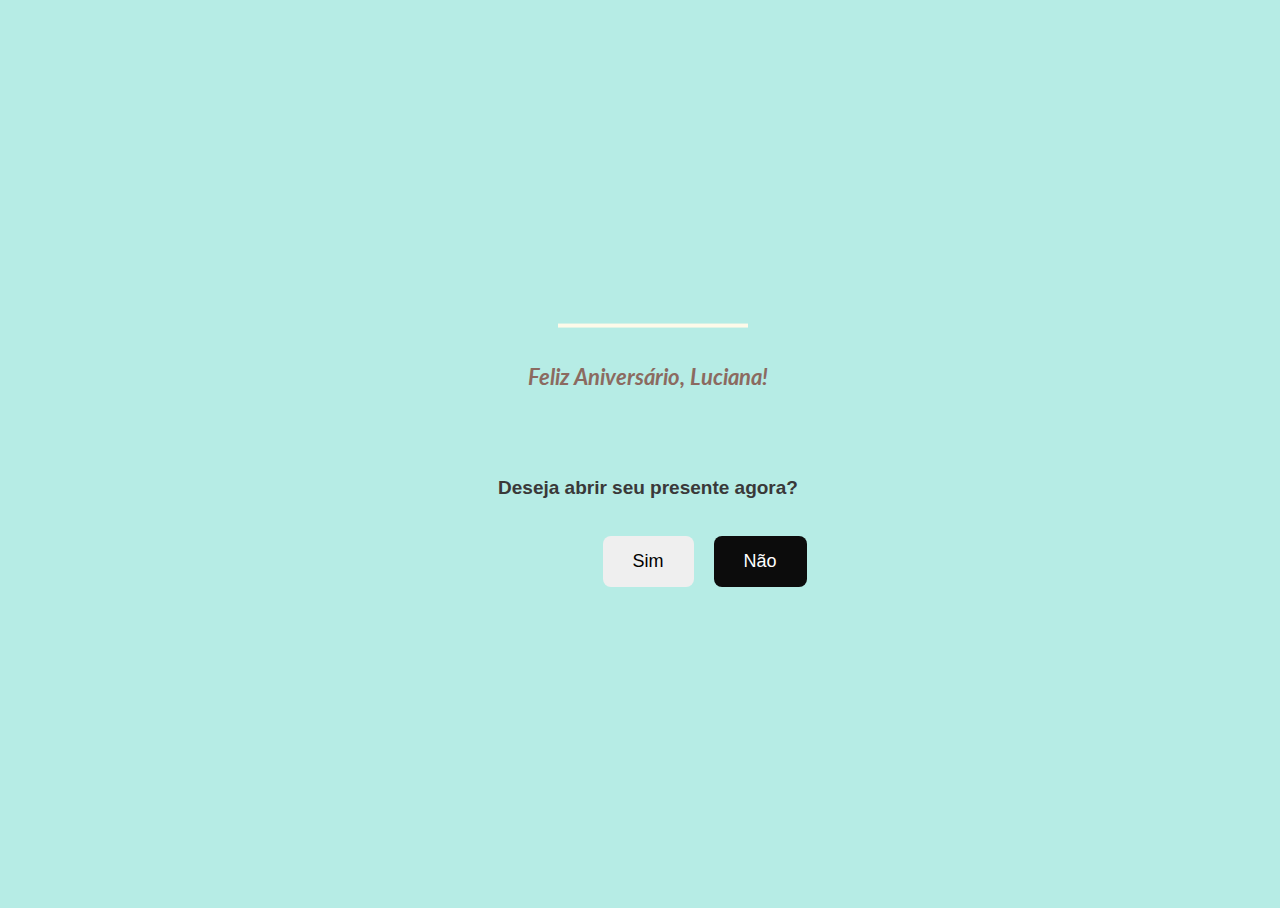
<file: index.html>
<!DOCTYPE html>
<html lang="en">
  <head>
    <meta charset="UTF-8">
    <meta name="viewport" content="width=device-width, initial-scale=1.0">
    <title>Feliz Aniversário!</title>
    <link rel="stylesheet" href="styles.css">
    <style>
      @import url(https://fonts.googleapis.com/css?family=Lato:300italic);

      html,
      body {
        width: 100%;
        height: 100%;
        scrollbar-width: none;
        overflow: hidden;
      }

      body {
        background: #b6ece5;
      }

      .name{
        font-size: 1.1rem;
        font-weight: 600;
      }

      #cake {
        display: block;
        position: relative;
        margin: -10em auto 0 auto;
      }
      
      .cake {
        background: #ffffff;
        border-radius: 10px;
        position: absolute;
        top: 228px;
        left: 50%;
        margin-left: -2.4px;
        margin-top: -8.33333333px;
        width: 5px;
        height: 35px;
        transform: translateY(-300px);
        backface-visibility: hidden;
        animation: in 500ms 6s ease-out forwards;
      }
      .cake:after,
      .cake:before {
        background: rgba(255, 0, 0, 0.4);
        content: "";
        position: absolute;
        width: 100%;
        height: 2.22222222px;
      }
      .cake:after {
        top: 25%;
        left: 0;
      }
      .cake:before {
        top: 45%;
        left: 0;
      }

      .fuego {
        border-radius: 100%;
        position: absolute;
        top: -20px;
        left: 50%;
        margin-left: -2.6px;
        width: 6.66666667px;
        height: 18px;
      }
      .fuego:nth-child(1) {
        animation: fuego 2s 6.5s infinite;
      }
      .fuego:nth-child(2) {
        animation: fuego 1.5s 6.5s infinite;
      }
      .fuego:nth-child(3) {
        animation: fuego 1s 6.5s infinite;
      }
      .fuego:nth-child(4) {
        animation: fuego 0.5s 6.5s infinite;
      }
      .fuego:nth-child(5) {
        animation: fuego 0.2s 6.5s infinite;
      }

      @keyframes fuego {
        0%, 100% {
          background: rgba(254, 248, 97, 0.5);
          box-shadow: 0 0 40px 10px rgba(248, 233, 209, 0.2);
          transform: translateY(0) scale(1);
        }
        50% {
          background: rgba(255, 50, 0, 0.1);
          box-shadow: 0 0 40px 20px rgba(248, 233, 209, 0.2);
          transform: translateY(-20px) scale(0);
        }
      }

      @keyframes in {
        to {
          transform: translateY(0);
        }
      }

      .text {
        color: #8b6a60;
        font-family: 'Lato', sans-serif;
        font-weight: 300;
        font-style:italic;
        text-align: center;
        h1 {
          font-size: 1.4em;
        }
      }
    </style>
  </head>
  <body>
      <div class="cake">
        <div class="fuego"></div>
        <div class="fuego"></div>
        <div class="fuego"></div>
        <div class="fuego"></div>
        <div class="fuego"></div>
      </div>
      <svg id="cake" version="1.1" x="0px" y="0px" width="200px" height="500px" viewBox="0 0 200 500" enable-background="new 0 0 200 500" xml:space="preserve">
        <path fill="#a88679" d="M173.667-13.94c-49.298,0-102.782,0-147.334,0c-3.999,0-4-16.002,0-16.002
        c44.697,0,96.586,0,147.334,0C177.667-29.942,177.668-13.94,173.667-13.94z">
            <animate id="bizcocho_3" attributeName="d" calcMode="spline" keySplines="0 0 1 1; 0 0 1 1" begin="relleno_2.end" dur="0.3s" fill="freeze" values="
                              M173.667-13.94c-49.298,0-102.782,0-147.334,0c-3.999,0-4-16.002,0-16.002
        c44.697,0,96.586,0,147.334,0C177.667-29.942,177.668-13.94,173.667-13.94z
                              ;
                              M173.667,411.567c-47.995,12.408-102.955,12.561-147.334,0
        c-3.848-1.089-0.189-16.089,3.661-15.002c44.836,12.66,90.519,12.753,139.427,0.07
        C173.293,395.631,177.541,410.566,173.667,411.567z
                              ;
                              M173.667,427.569c-49.795,0-101.101,0-147.334,0c-3.999,0-4-16.002,0-16.002
        c46.385,0,97.539,0,147.334,0C177.668,411.567,177.667,427.569,173.667,427.569z
                              " />
        </path>
        <path fill="#8b6a60" d="M100-178.521c1.858,0,3.364,1.506,3.364,3.363c0,0,0,33.17,0,44.227
        c0,19.144,0,57.431,0,76.574c0,10.152,0,40.607,0,40.607c0,1.858-1.506,3.364-3.364,3.364l0,0c-1.858,0-3.364-1.506-3.364-3.364c0,0,0-30.455,0-40.607c0-19.144,0-57.432,0-76.575c0-11.057,0-44.226,0-44.226C96.636-177.015,98.142-178.521,100-178.521
        L100-178.521z">
            <animate id="relleno_2" attributeName="d" calcMode="spline" keySplines="0 0 1 1; 0 0 1 1; 0 0 0.58 1" begin="bizcocho_2.end" dur="0.5s" fill="freeze" values="
                              M100-178.521c1.858,0,3.364,1.506,3.364,3.363c0,0,0,33.17,0,44.227
        c0,19.144,0,57.431,0,76.574c0,10.152,0,40.607,0,40.607c0,1.858-1.506,3.364-3.364,3.364l0,0c-1.858,0-3.364-1.506-3.364-3.364c0,0,0-30.455,0-40.607c0-19.144,0-57.432,0-76.575c0-11.057,0-44.226,0-44.226C96.636-177.015,98.142-178.521,100-178.521
        L100-178.521z
                              ;
                              M100,267.257c1.858,0,3.364,1.506,3.364,3.363c0,0,0,33.17,0,44.227
        c0,19.143,0,57.43,0,76.574c0,10.151,0,40.606,0,40.606c0,1.858-1.506,3.364-3.364,3.364l0,0c-1.858,0-3.364-1.506-3.364-3.364
        c0,0,0-30.455,0-40.606c0-19.145,0-57.432,0-76.576c0-11.057,0-44.225,0-44.225C96.636,268.763,98.142,267.257,100,267.257
        L100,267.257z
                              ;
                              M93.928,405.433c-0.655,6.444-0.102,9.067,2.957,11.798c0,0,8.083,5.571,16.828,3.503
        c18.629-4.406,43.813,6.194,50.792,7.791c14.75,3.375,9.162,6.867,9.162,6.867c-2.412,2.258-58.328,0-73.667,0l0,0
        c-1.858,0-69.995,2.133-73.667,0c0,0-3.337-2.439,6.172-5.992c11.375-4.25,52.875,8.822,47.139-9.442
        c-6.333-20.167,5.226-21.514,5.226-21.514c3.435-0.915,12.78-6.663,10.923-0.546L93.928,405.433z
                              ;
                              M102.242,427.569c5.348,0,14.079,0,17.462,0c0,0,17.026,0,27.504,0
        c19.143,0,20.39-3.797,26.459,0c3,1.877,0,7.823,0,7.823c-2.412,2.258-58.328,0-73.667,0l0,0c-1.858,0-67.187,0-73.667,0
        c0,0-4.125-4.983,0-7.823c5.201-3.58,16.085,0,23.725,0c8.841,0,20.762,0,20.762,0c3.686,0,8.597,0,19.511,0H102.242z
                              " />
        </path>
        <path fill="#a88679" d="M173.667-15.929c-46.512,0-105.486,0-147.334,0c-3.999,0-4-16.002,0-16.002
        c43.566,0,97.96,0,147.334,0C177.667-31.931,177.666-15.929,173.667-15.929z">
            <animate id="bizcocho_2" attributeName="d" calcMode="spline" keySplines="0 0 1 1; 0 0 1 1; 0.25 0 0.58 1" begin="relleno_1.end" dur="0.5s" fill="freeze" values="
                              M173.667-15.929c-46.512,0-105.486,0-147.334,0c-3.999,0-4-16.002,0-16.002
        c43.566,0,97.96,0,147.334,0C177.667-31.931,177.666-15.929,173.667-15.929z
                              ;
                              M173.434,445.393c-47.269,8.001-105.245,8.001-147.334,0c-3.929-0.747-0.692-16.543,3.243-15.824
        c43.828,8.001,92.165,8.001,140.739,0C174.029,428.918,177.377,444.726,173.434,445.393z
                              ;
                              M173.667,449.514c-47.576-5.454-102.799-5.744-147.333,0c-3.966,0.512-3.938-15.297,0-16.002
        c43.683-7.823,97.646-8.026,147.333,0C177.616,434.15,177.642,449.969,173.667,449.514z
                              ;
                              M173.667,451.394c-49.298,0-102.782,0-147.334,0c-3.999,0-4-16.002,0-16.002
        c44.697,0,96.586,0,147.334,0C177.667,435.392,177.668,451.394,173.667,451.394z
                              " />
        </path>
        <path fill="#8b6a60" d="M101.368-73.685c0,12.164,0,15.18,0,28.519c0,22.702,0-13.661,0,8.304c0,14.48,0,18.233,0,30.512
        c0,1.753-2.958,1.847-2.958,0c0-12.68,0-16.277,0-30.401c0-21.983,0,11.66,0-8.305c0-13.027,0-15.992,0-28.628
        C98.411-75.883,101.368-75.592,101.368-73.685z">
            <animate id="relleno_1" attributeName="d" calcMode="spline" keySplines="0 0 1 1; 0 0 1 1; 0 0 0.6 1" begin="bizcocho_1.end" dur="0.5s" fill="freeze" values="
                              M101.368-73.685c0,12.164,0,15.18,0,28.519c0,22.702,0-13.661,0,8.304c0,14.48,0,18.233,0,30.512
        c0,1.753-2.958,1.847-2.958,0c0-12.68,0-16.277,0-30.401c0-21.983,0,11.66,0-8.305c0-13.027,0-15.992,0-28.628
        C98.411-75.883,101.368-75.592,101.368-73.685z
                              ;
                              M101.368,350.885c0,12.164,0,65.18,0,78.518c0,22.703,0-33.66,0-11.695c0,14.48,0,28.232,0,40.512
        c0,1.753-2.958,1.847-2.958,0c0-12.68,0-26.277,0-40.402c0-21.982,0,31.66,0,11.695c0-13.027,0-65.992,0-78.627
        C98.411,348.686,101.368,348.977,101.368,350.885z
                              ;
                              M128.38,447.567c37.626,6.312,39.303,13.658,26.833,12.833c-22.653-1.499-13.636-0.831-23.302-0.831
        c-14.48,0-17.884,0-30.163,0c-2.087,0-2.068,0-3.915,0c-13.333,0-8.963,0-23.088,0c-11.668,0-14.062,5.995-27.532,1.164
        c-12.629-4.529,38.667-3.167,46.833-17.333C100.077,432.94,105.546,443.736,128.38,447.567z
                              ;
                              M173.667,451.394c2.875,0,2.997,9.257,0,9.131c-22.662-0.956-32.09-0.956-41.756-0.956
        c-14.48,0-17.884,0-30.163,0c-2.087,0-2.068,0-3.915,0c-13.333,0-8.963,0-23.088,0c-11.668,0-34.99-0.294-48.412,1.831
        c-4.109,0.65-3.01-10.006,0-10.006C37.129,451.394,149.379,451.394,173.667,451.394z
                              " />
        </path>
        <path fill="#a88679" d="M173.667,21.571c-33.174,0-111.467,0-147.334,0c-4,0-4-16.002,0-16.002c39.836,0,105.982,0,147.334,0
        C177.668,5.569,177.667,21.571,173.667,21.571z">
            <animate id="bizcocho_1" attributeName="d" calcMode="spline" keySplines="0 0 1 1; 0 0 1 1; 0 0 1 1; 0.25 0 1 1; 0 0 1 1; 0.25 0 0.6 1" begin="2s" dur="0.8s" fill="freeze" values="
                              M173.667,21.571c-33.174,0-111.467,0-147.334,0c-4,0-4-16.002,0-16.002c39.836,0,105.982,0,147.334,0
        C177.668,5.569,177.667,21.571,173.667,21.571z
                              ;
                              M173.667,459.569c-33.197,16.002-110.782,16.002-147.334,0c-3.664-1.604,1.614-15.617,5.337-14.153
        c40.702,16.002,94.289,16.104,136.505,0.103C171.917,444.1,177.271,457.832,173.667,459.569z
                              ;
                              M171.817,475.571c-39.361-3.001-105.438-2.571-143.556,0c-3.991,0.27-7.377-14.736-3.387-15.014
        c41.553-2.888,104.421-3.121,150.51-0.233C179.378,460.574,175.806,475.875,171.817,475.571z
                              ;
                              M171.817,459.564c-38.8-12.188-104.504-13.762-143.556,0c-3.772,1.329-7.961-12.604-4.178-13.905
        c40.864-14.064,105.114-15.52,151.918-0.973C179.822,445.874,175.634,460.762,171.817,459.564z
                              ;
                              M173.667,475.571c-46.376-5.005-105.924-4.003-147.334,0c-3.981,0.385-3.479-15.421,0.479-16.002
        c43.087-6.327,97.705-7.083,146.855,0.438C177.621,460.613,177.644,476,173.667,475.571z
                              ;
                              M173.667,474.117c-46.376,1.866-105.638,2.01-147.334,0c-3.995-0.192-3.52-16.144,0.479-16.002
        c43.794,1.55,96.341,1.541,145.723,0C176.532,457.99,177.663,473.956,173.667,474.117z
                              ;
                              M173.667,475.571c-46.512,0-105.486,0-147.334,0c-3.999,0-4-16.002,0-16.002c43.566,0,97.96,0,147.334,0
        C177.667,459.569,177.666,475.571,173.667,475.571z
                              " />
        </path>
        <path fill="#fefae9" d="M104.812,113.216c0,3.119-2.164,5.67-4.812,5.67c-2.646,0-4.812-2.551-4.812-5.67c0-5.594,0-16.782,0-22.375
      c0-5.143,0-15.427,0-20.568c0-7.333,0-21.998,0-29.33c0-5.523,0-16.569,0-22.092c0-3.295,0-9.885,0-13.181
      C95.188,2.551,97.353,0,100,0c2.648,0,4.812,2.551,4.812,5.669c0,3.248,0,9.743,0,12.991c0,5.428,0,16.284,0,21.711
      c0,7.618,0,22.854,0,30.472c0,4.952,0,14.854,0,19.807C104.812,96.292,104.812,107.576,104.812,113.216z">
            <animate id="crema" attributeName="d" calcMode="spline" keySplines="0 0 1 1; 0 0 1 1; 0 0 1 1; 0.25 0 1 1; 0 0 1 1; 0 0 0.58 1" begin="bizcocho_3.end" dur="2s" fill="freeze" values="
                              M104.812,113.216c0,3.119-2.164,5.67-4.812,5.67c-2.646,0-4.812-2.551-4.812-5.67c0-5.594,0-16.782,0-22.375
      c0-5.143,0-15.427,0-20.568c0-7.333,0-21.998,0-29.33c0-5.523,0-16.569,0-22.092c0-3.295,0-9.885,0-13.181
      C95.188,2.551,97.353,0,100,0c2.648,0,4.812,2.551,4.812,5.669c0,3.248,0,9.743,0,12.991c0,5.428,0,16.284,0,21.711
      c0,7.618,0,22.854,0,30.472c0,4.952,0,14.854,0,19.807C104.812,96.292,104.812,107.576,104.812,113.216z
                              ;
                              M104.812,405.897c0,3.119-2.164,5.67-4.812,5.67c-2.646,0-4.812-2.551-4.812-5.67c0-5.594,0-16.782,0-22.376
      c0-5.143,0-15.426,0-20.568c0-7.332,0-21.997,0-29.33c0-5.522,0-16.568,0-22.092c0-3.295,0-9.885,0-13.181
      c0-3.118,2.165-5.669,4.812-5.669c2.648,0,4.812,2.551,4.812,5.669c0,3.247,0,9.743,0,12.991c0,5.428,0,16.283,0,21.711
      c0,7.618,0,22.854,0,30.473c0,4.951,0,14.854,0,19.807C104.812,388.972,104.812,400.256,104.812,405.897z
                              ;
                              M111.873,411.567c-3.119,0-9.226,0-11.874,0c-2.646,0-7.748,0-10.867,0c-7.086,0-12.698,0-18.292,0
      c-6.592,0-12.871,7.371-19.166,3.008c-10.043-6.961-7.776-10.169,2.991-17.745c12.61-8.873,27.713,1.994,25.919-7.531
      c-2.589-13.742,11.008-14.513,11.365-17.789c0.441-4.051,4.235-11.107,8.051-8.175c3.113,2.393,1.007,8.008,0,13.159
      c-1.871,9.569,8.058,2.113,9.494,14.155c2.592,21.732,21.184-0.675,29.309,7.976c5.216,5.553,18.413,5.552,15.426,12.942
      c-3.131,7.745-15.825-4.369-23.8,2.903C126.261,418.271,118.301,411.567,111.873,411.567z
                              ;
                              M111.873,411.567c-3.119,0-9.226,0-11.874,0c-2.646,0-9.734,4.069-12.853,4.069
      c-7.086,0-10.712-4.069-16.306-4.069c-6.592,0-12.12,6.013-19.166,3.008c-7.053-3.008-7.458,2.026-18.659,1.165
      c-6.832-0.525-7.522-3.034-7.533-6.265c-0.037-10.336,22.073-2.452,36.613-2.628c10.234-0.124,19.856-1.439,37.905-2.102
      c16.642-0.61,32.699,1.552,46.009,1.927c12.438,0.351,29.663-8.99,31.532,3.315c0.773,5.093-5.605,3.342-11.211,9.579
      c-5.093,5.667-7.59-4.605-12.965-3.832c-8.269,1.189-14.962-8.537-22.937-1.265C126.261,418.271,118.301,411.567,111.873,411.567z
                              ;
                              M110.946,413.652c-2.904-1.137-8.405-2.748-12.446-0.97c-6.099,2.685-7.273,10.358-13.253,8.242
      c-7.843-2.775-8.953-5.008-14.546-5.01c-24.653-0.011-4.849,26.507-18.264,26.507c-12.377,0,5.791-33.537-19.422-26.682
      c-7.703,2.095-9.806-0.942-9.817-4.173c-0.037-10.336,24.357-4.544,38.897-4.72c10.234-0.124,19.856-1.439,37.905-2.102
      c16.642-0.61,32.699,1.552,46.009,1.927c12.438,0.351,28.973-8.865,31.532,3.315c1.449,6.896,0.318,15.624-3.874,15.624
      c-7.619,0-1.788-15.192-19.243-7.111c-7.581,3.51-15.963-9.738-26.669,1.066C120.644,426.744,118.381,416.561,110.946,413.652z
                              ;
                              M111.547,413.9c-2.969-0.956-8.775-0.949-13.167-0.5c-14.667,1.5-8.325,16.508-14.667,16.666
      c-6.667,0.166-0.167-13.5-13.013-14.151c-30.471-1.545-5.572,46.651-18.987,46.651c-12.377,0,10.333-50.166-18.667-44.5
      c-7.835,1.531-9.537-1.417-9.548-4.647c-0.037-10.336,23.675-5.177,38.215-5.353c10.234-0.124,20.618-1.671,38.667-2.333
      c16.642-0.61,32.023,1.458,45.333,1.833c12.438,0.351,33.819-8.431,33.199,4.001c-0.532,10.666,0.414,26.166-5.245,25.833
      c-7.606-0.447-2.954-31.5-19.243-18.899c-7.985,6.177-17.658-5.969-27.377,5.732C118.88,434.066,121.38,417.067,111.547,413.9z
                              ;
                              M111.547,415.233c-6.667-0.834-9.667,4.667-13.833,3.333c-19.649-6.291-8.158,22.176-14.5,22.334
      c-6.667,0.166,2.833-18-13.333-22.167c-29.544-7.615-9.667,43.833-20.167,43.833c-10.333,0,8.004-55.006-16.833-39
      c-7.5,4.833-9.508-3.78-9.299-7.004c0.799-12.329,23.592-7.153,38.132-7.329c10.234-0.124,20.238-1.505,38.287-2.167
      c16.642-0.61,32.903,1.125,46.213,1.5c12.438,0.351,35.058-5.579,31.863,6.451c-5.532,20.833,1.25,28.216-4.409,27.883
      c-7.606-0.447-6.058-37.895-20.62-23.333c-10.167,10.166-15.972-0.747-25,12C119.547,443.568,121.798,416.515,111.547,415.233z
                              " />
        </path>
        <rect x="10" y="475.571" fill="#fefae9" width="190" height="4" />
      </svg>
      <div class="text">
      <h1>Feliz Aniversário, Luciana!</h1>
      <p class="name"></p>
      </div>

      <div id="pergunta">Deseja abrir seu presente agora?</div>
    
      <div class="botoes">
        <button id="simButton">Sim</button>
        <button id="nao">Não</button>
      </div>
      <!DOCTYPE html>
      <html lang="pt-br">
      <head>
          <meta charset="UTF-8">
          <meta name="viewport" content="width=device-width, initial-scale=1.0">
          <title>Redirecionamento</title>
      </head>
      <body></body>
      
          <script>
              document.addEventListener('DOMContentLoaded', function() {
                  var simButton = document.getElementById("simButton");
                  if (simButton) {
                      simButton.addEventListener("click", function() {
                          window.location.href = "flores.html";
                      });
                  }
              });
          </script>
      </body>
      </html>
      
      <script src="script.js"></script>
      
  </body>
</html>
</file>
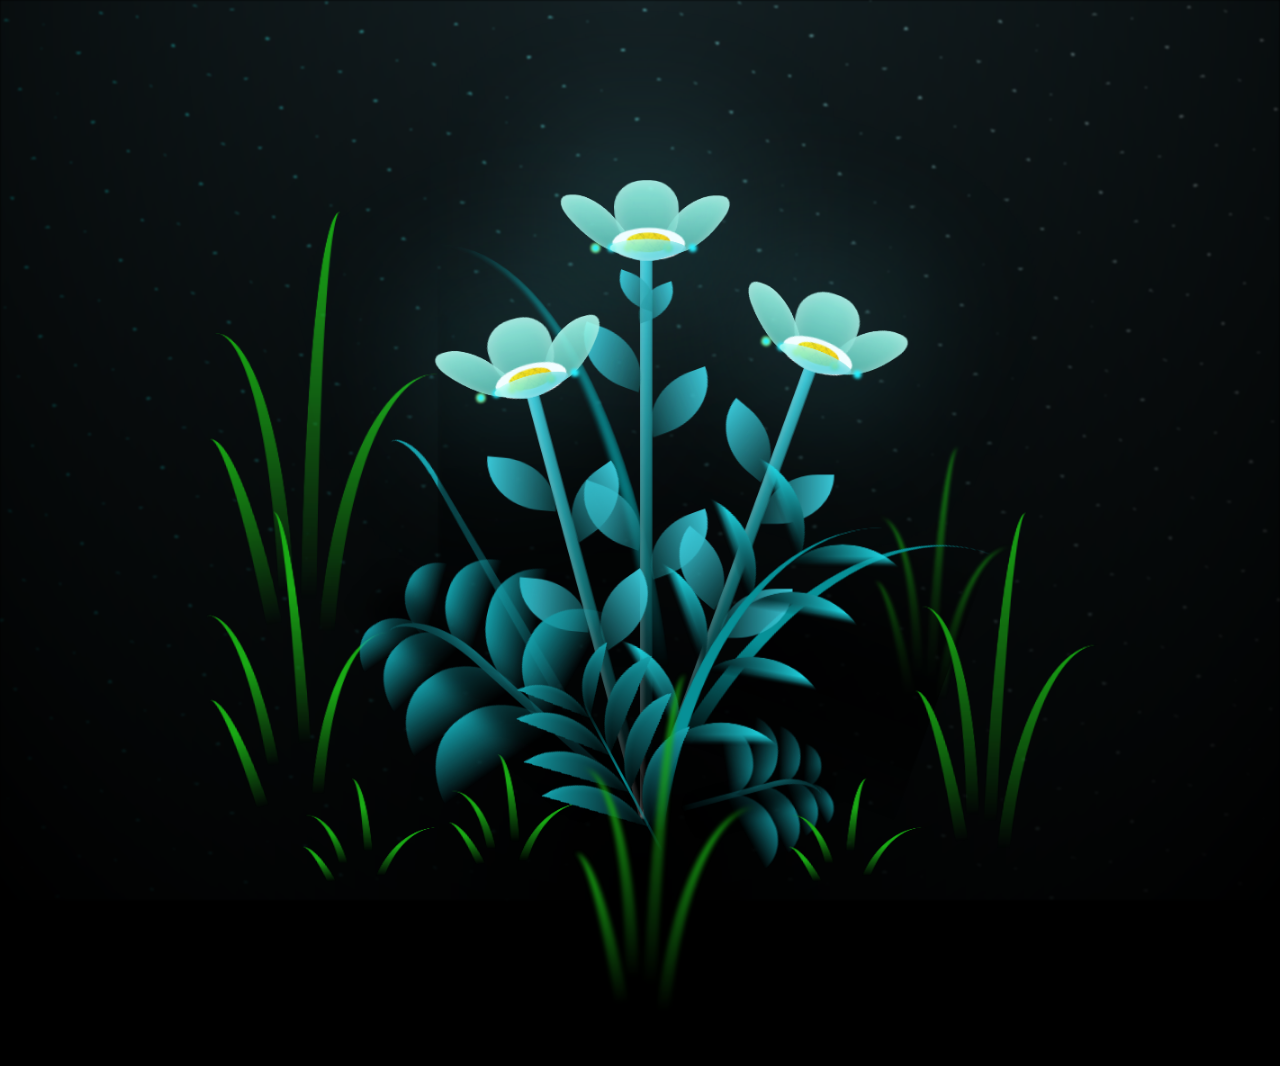
<file: flores.html>
<!DOCTYPE html>
<html lang="en">
  <head>
    <meta charset="UTF-8">
    <meta name="viewport" content="width=device-width, initial-scale=1.0">
    <link rel="preconnect" href="https://fonts.googleapis.com">
    <link rel="preconnect" href="https://fonts.gstatic.com" crossorigin>
    <link href="https://fonts.googleapis.com/css2?family=Cinzel:wght@400..900&family=DM+Serif+Display:ital@0;1&family=Dancing+Script:wght@400..700&family=Playfair+Display:ital,wght@0,400..900;1,400..900&family=Quicksand:wght@300..700&display=swap" rel="stylesheet">
        <link rel="stylesheet" href="flores.css">
    <title>Espero que goste!</title>
  </head>
  <body class="not-loaded">
    <p class="text">Que sua vida floresça sempre!</p>
    <div class="night"></div>
    <div class="flowers">
      <div class="flower flower--1">
        <div class="flower__leafs flower__leafs--1">
          <div class="flower__leaf flower__leaf--1"></div>
          <div class="flower__leaf flower__leaf--2"></div>
          <div class="flower__leaf flower__leaf--3"></div>
          <div class="flower__leaf flower__leaf--4"></div>
          <div class="flower__white-circle"></div>

          <div class="flower__light flower__light--1"></div>
          <div class="flower__light flower__light--2"></div>
          <div class="flower__light flower__light--3"></div>
          <div class="flower__light flower__light--4"></div>
          <div class="flower__light flower__light--5"></div>
          <div class="flower__light flower__light--6"></div>
          <div class="flower__light flower__light--7"></div>
          <div class="flower__light flower__light--8"></div>

        </div>
        <div class="flower__line">
          <div class="flower__line__leaf flower__line__leaf--1"></div>
          <div class="flower__line__leaf flower__line__leaf--2"></div>
          <div class="flower__line__leaf flower__line__leaf--3"></div>
          <div class="flower__line__leaf flower__line__leaf--4"></div>
          <div class="flower__line__leaf flower__line__leaf--5"></div>
          <div class="flower__line__leaf flower__line__leaf--6"></div>
        </div>
      </div>

      <div class="flower flower--2">
        <div class="flower__leafs flower__leafs--2">
          <div class="flower__leaf flower__leaf--1"></div>
          <div class="flower__leaf flower__leaf--2"></div>
          <div class="flower__leaf flower__leaf--3"></div>
          <div class="flower__leaf flower__leaf--4"></div>
          <div class="flower__white-circle"></div>

          <div class="flower__light flower__light--1"></div>
          <div class="flower__light flower__light--2"></div>
          <div class="flower__light flower__light--3"></div>
          <div class="flower__light flower__light--4"></div>
          <div class="flower__light flower__light--5"></div>
          <div class="flower__light flower__light--6"></div>
          <div class="flower__light flower__light--7"></div>
          <div class="flower__light flower__light--8"></div>

        </div>
        <div class="flower__line">
          <div class="flower__line__leaf flower__line__leaf--1"></div>
          <div class="flower__line__leaf flower__line__leaf--2"></div>
          <div class="flower__line__leaf flower__line__leaf--3"></div>
          <div class="flower__line__leaf flower__line__leaf--4"></div>
        </div>
      </div>

      <div class="flower flower--3">
        <div class="flower__leafs flower__leafs--3">
          <div class="flower__leaf flower__leaf--1"></div>
          <div class="flower__leaf flower__leaf--2"></div>
          <div class="flower__leaf flower__leaf--3"></div>
          <div class="flower__leaf flower__leaf--4"></div>
          <div class="flower__white-circle"></div>

          <div class="flower__light flower__light--1"></div>
          <div class="flower__light flower__light--2"></div>
          <div class="flower__light flower__light--3"></div>
          <div class="flower__light flower__light--4"></div>
          <div class="flower__light flower__light--5"></div>
          <div class="flower__light flower__light--6"></div>
          <div class="flower__light flower__light--7"></div>
          <div class="flower__light flower__light--8"></div>

        </div>
        <div class="flower__line">
          <div class="flower__line__leaf flower__line__leaf--1"></div>
          <div class="flower__line__leaf flower__line__leaf--2"></div>
          <div class="flower__line__leaf flower__line__leaf--3"></div>
          <div class="flower__line__leaf flower__line__leaf--4"></div>
        </div>
      </div>

      <div class="grow-ans" style="--d:1.2s">
        <div class="flower__g-long">
          <div class="flower__g-long__top"></div>
          <div class="flower__g-long__bottom"></div>
        </div>
      </div>

      <div class="growing-grass">
        <div class="flower__grass flower__grass--1">
          <div class="flower__grass--top"></div>
          <div class="flower__grass--bottom"></div>
          <div class="flower__grass__leaf flower__grass__leaf--1"></div>
          <div class="flower__grass__leaf flower__grass__leaf--2"></div>
          <div class="flower__grass__leaf flower__grass__leaf--3"></div>
          <div class="flower__grass__leaf flower__grass__leaf--4"></div>
          <div class="flower__grass__leaf flower__grass__leaf--5"></div>
          <div class="flower__grass__leaf flower__grass__leaf--6"></div>
          <div class="flower__grass__leaf flower__grass__leaf--7"></div>
          <div class="flower__grass__leaf flower__grass__leaf--8"></div>
          <div class="flower__grass__overlay"></div>
        </div>
      </div>

      <div class="growing-grass">
        <div class="flower__grass flower__grass--2">
          <div class="flower__grass--top"></div>
          <div class="flower__grass--bottom"></div>
          <div class="flower__grass__leaf flower__grass__leaf--1"></div>
          <div class="flower__grass__leaf flower__grass__leaf--2"></div>
          <div class="flower__grass__leaf flower__grass__leaf--3"></div>
          <div class="flower__grass__leaf flower__grass__leaf--4"></div>
          <div class="flower__grass__leaf flower__grass__leaf--5"></div>
          <div class="flower__grass__leaf flower__grass__leaf--6"></div>
          <div class="flower__grass__leaf flower__grass__leaf--7"></div>
          <div class="flower__grass__leaf flower__grass__leaf--8"></div>
          <div class="flower__grass__overlay"></div>
        </div>
      </div>

      <div class="grow-ans" style="--d:2.4s">
        <div class="flower__g-right flower__g-right--1">
          <div class="leaf"></div>
        </div>
      </div>

      <div class="grow-ans" style="--d:2.8s">
        <div class="flower__g-right flower__g-right--2">
          <div class="leaf"></div>
        </div>
      </div>

      <div class="grow-ans" style="--d:2.8s">
        <div class="flower__g-front">
          <div class="flower__g-front__leaf-wrapper flower__g-front__leaf-wrapper--1">
            <div class="flower__g-front__leaf"></div>
          </div>
          <div class="flower__g-front__leaf-wrapper flower__g-front__leaf-wrapper--2">
            <div class="flower__g-front__leaf"></div>
          </div>
          <div class="flower__g-front__leaf-wrapper flower__g-front__leaf-wrapper--3">
            <div class="flower__g-front__leaf"></div>
          </div>
          <div class="flower__g-front__leaf-wrapper flower__g-front__leaf-wrapper--4">
            <div class="flower__g-front__leaf"></div>
          </div>
          <div class="flower__g-front__leaf-wrapper flower__g-front__leaf-wrapper--5">
            <div class="flower__g-front__leaf"></div>
          </div>
          <div class="flower__g-front__leaf-wrapper flower__g-front__leaf-wrapper--6">
            <div class="flower__g-front__leaf"></div>
          </div>
          <div class="flower__g-front__leaf-wrapper flower__g-front__leaf-wrapper--7">
            <div class="flower__g-front__leaf"></div>
          </div>
          <div class="flower__g-front__leaf-wrapper flower__g-front__leaf-wrapper--8">
            <div class="flower__g-front__leaf"></div>
          </div>
          <div class="flower__g-front__line"></div>
        </div>
      </div>

      <div class="grow-ans" style="--d:3.2s">
        <div class="flower__g-fr">
          <div class="leaf"></div>
          <div class="flower__g-fr__leaf flower__g-fr__leaf--1"></div>
          <div class="flower__g-fr__leaf flower__g-fr__leaf--2"></div>
          <div class="flower__g-fr__leaf flower__g-fr__leaf--3"></div>
          <div class="flower__g-fr__leaf flower__g-fr__leaf--4"></div>
          <div class="flower__g-fr__leaf flower__g-fr__leaf--5"></div>
          <div class="flower__g-fr__leaf flower__g-fr__leaf--6"></div>
          <div class="flower__g-fr__leaf flower__g-fr__leaf--7"></div>
          <div class="flower__g-fr__leaf flower__g-fr__leaf--8"></div>
        </div>
      </div>

      <div class="long-g long-g--0">
        <div class="grow-ans" style="--d:3s">
          <div class="leaf leaf--0"></div>
        </div>
        <div class="grow-ans" style="--d:2.2s">
          <div class="leaf leaf--1"></div>
        </div>
        <div class="grow-ans" style="--d:3.4s">
          <div class="leaf leaf--2"></div>
        </div>
        <div class="grow-ans" style="--d:3.6s">
          <div class="leaf leaf--3"></div>
        </div>
      </div>

      <div class="long-g long-g--1">
        <div class="grow-ans" style="--d:3.6s">
          <div class="leaf leaf--0"></div>
        </div>
        <div class="grow-ans" style="--d:3.8s">
          <div class="leaf leaf--1"></div>
        </div>
        <div class="grow-ans" style="--d:4s">
          <div class="leaf leaf--2"></div>
        </div>
        <div class="grow-ans" style="--d:4.2s">
          <div class="leaf leaf--3"></div>
        </div>
      </div>

      <div class="long-g long-g--2">
        <div class="grow-ans" style="--d:4s">
          <div class="leaf leaf--0"></div>
        </div>
        <div class="grow-ans" style="--d:4.2s">
          <div class="leaf leaf--1"></div>
        </div>
        <div class="grow-ans" style="--d:4.4s">
          <div class="leaf leaf--2"></div>
        </div>
        <div class="grow-ans" style="--d:4.6s">
          <div class="leaf leaf--3"></div>
        </div>
      </div>

      <div class="long-g long-g--3">
        <div class="grow-ans" style="--d:4s">
          <div class="leaf leaf--0"></div>
        </div>
        <div class="grow-ans" style="--d:4.2s">
          <div class="leaf leaf--1"></div>
        </div>
        <div class="grow-ans" style="--d:3s">
          <div class="leaf leaf--2"></div>
        </div>
        <div class="grow-ans" style="--d:3.6s">
          <div class="leaf leaf--3"></div>
        </div>
      </div>

      <div class="long-g long-g--4">
        <div class="grow-ans" style="--d:4s">
          <div class="leaf leaf--0"></div>
        </div>
        <div class="grow-ans" style="--d:4.2s">
          <div class="leaf leaf--1"></div>
        </div>
        <div class="grow-ans" style="--d:3s">
          <div class="leaf leaf--2"></div>
        </div>
        <div class="grow-ans" style="--d:3.6s">
          <div class="leaf leaf--3"></div>
        </div>
      </div>

      <div class="long-g long-g--5">
        <div class="grow-ans" style="--d:4s">
          <div class="leaf leaf--0"></div>
        </div>
        <div class="grow-ans" style="--d:4.2s">
          <div class="leaf leaf--1"></div>
        </div>
        <div class="grow-ans" style="--d:3s">
          <div class="leaf leaf--2"></div>
        </div>
        <div class="grow-ans" style="--d:3.6s">
          <div class="leaf leaf--3"></div>
        </div>
      </div>

      <div class="long-g long-g--6">
        <div class="grow-ans" style="--d:4.2s">
          <div class="leaf leaf--0"></div>
        </div>
        <div class="grow-ans" style="--d:4.4s">
          <div class="leaf leaf--1"></div>
        </div>
        <div class="grow-ans" style="--d:4.6s">
          <div class="leaf leaf--2"></div>
        </div>
        <div class="grow-ans" style="--d:4.8s">
          <div class="leaf leaf--3"></div>
        </div>
      </div>

      <div class="long-g long-g--7">
        <div class="grow-ans" style="--d:3s">
          <div class="leaf leaf--0"></div>
        </div>
        <div class="grow-ans" style="--d:3.2s">
          <div class="leaf leaf--1"></div>
        </div>
        <div class="grow-ans" style="--d:3.5s">
          <div class="leaf leaf--2"></div>
        </div>
        <div class="grow-ans" style="--d:3.6s">
          <div class="leaf leaf--3"></div>
        </div>
      </div>
    </div>

    <script src="flores.js"></script>
  </body>
</html>
</file>
<file: styles.css>
body {
    text-align: center;
    font-family: Arial, sans-serif;
    background-color: #acacac;
  }
  
  #bolo {
    font-size: 50px;
    margin-top: 50px;
  }
  
  #pergunta {
    margin-top: 30px;
    font-size: 24px;
    font-weight: bold;
  }
  
  .botoes {
    margin-top: 27px;
  }
  
  button {
    padding: 15px 30px;
    font-size:18px;
    margin: 10px;
    cursor: pointer;
    border: none;
    border-radius: 8px;
    transition: 0.3s;
  }
  
  #sim {
    background-color: #8cdeff;
    color: white;
  }
  
  #nao {
    background-color: #0c0c0c;
    color: white;
    position: absolute;
  }
  
  #surpresa {
    display: none;
    margin-top: 40px;
    font-size: 28px;
  }
  #pergunta {
    color: rgb(58, 57, 57);
    font-size: 19px;
    margin-top: 87px;
}

canvas {
  position: absolute;
  top: 0;
  left: 0;
}
p {
  margin: 0 0;
  position: absolute;
  font: 16px Verdana;
  color: #eee;
  height: 25px;
  top: calc(100vh - 30px);
  text-shadow: 0 0 2px white;
}
p a {
  text-decoration: none;
  color: #aaa;
}
span {
  font-size: 11px;
}
p > a:first-of-type {
  font-size: 20px;
}
body {
  overflow: hidden;
}

#name {
    background-color: #0c0c0c;
    color: white;
    position: center
    ;
}

#carta {
    background: white;
    color: black;
    padding: 40px;
    border-radius: 12px;
    width: 400px;
    margin: 0 auto;
    margin-top: 50px;
    box-shadow: 0px 4px 10px rgba(0,0,0,0.3);
    font-family: 'Verdana', sans-serif;
    position: relative;
    z-index: 2;
}
</file>
<file: flores.css>
*,
*::after,
*::before {
  padding: 0;
  margin: 0;
  box-sizing: border-box;
}

:root {
  --dark-color: #000;
}

body {
  display: flex;
  align-items: flex-end;
  justify-content: center;
  min-height: 100vh;
  background-color: var(--dark-color);
  overflow: hidden;
  perspective: 1000px;
  font-family: "Quicksand", serif;
  font-optical-sizing: auto;
}

.text{
  font-size:  clamp(2rem, 30vw, 3.4rem);
  width: 100%;
  text-align: center;
  color: rgb(254, 254, 254);
  text-shadow: 0 0 6px rgba(255, 255, 255, 0.6), 
  0 0 12px rgba(255, 255, 255, 0.3);
  position: absolute;
  top: 15%;
  left: 50%;
  transform: translate(-50%, -50%);
  z-index: 1;
  opacity: 0;
  animation: fade-text 2s forwards, elegantGlow 2s infinite ease-in-out;
}

@keyframes elegantGlow {
  0%, 100% { text-shadow: 0 0 6px rgba(255, 255, 255, 0.6), 0 0 12px rgba(255, 255, 255, 0.207); }
  50% { text-shadow: 0 0 10px rgba(119, 44, 185, 0.599), 0 0 20px rgba(53, 163, 206, 0.663); }
}

@keyframes fade-text{
  50%{
    opacity: 0;
  }
  100%{
    opacity: 1;
  }
}

.night {
  position: fixed;
  left: 50%;
  top: 0;
  transform: translateX(-50%);
  width: 100%;
  height: 100%;
  filter: blur(0.1vmin);
  background-image: radial-gradient(ellipse at top, transparent 0%, var(--dark-color)), radial-gradient(ellipse at bottom, var(--dark-color), rgba(145, 233, 255, 0.2)), repeating-linear-gradient(220deg, black 0px, black 19px, transparent 19px, transparent 22px), repeating-linear-gradient(189deg, black 0px, black 19px, transparent 19px, transparent 22px), repeating-linear-gradient(148deg, black 0px, black 19px, transparent 19px, transparent 22px), linear-gradient(90deg, #00fffa, #f0f0f0);
}

.flowers {
  position: relative;
  transform: scale(0.9);
}


.flower {
  position: absolute;
  bottom: 10vmin;
  transform-origin: bottom center;
  z-index: 10;
  --fl-speed: 0.8s;
}
.flower--1 .flower__line__leaf--1 {
  animation: blooming-leaf-right var(--fl-speed) 1.6s backwards;
}
.flower--1 {
  animation: moving-flower-1 4s linear infinite;
}
.flower--1 .flower__line {
  height: 70vmin;
  animation-delay: 0.3s;
}


.flower--1 .flower__line__leaf--2 {
  animation: blooming-leaf-right var(--fl-speed) 1.4s backwards;
}
.flower--1 .flower__line__leaf--3 {
  animation: blooming-leaf-left var(--fl-speed) 1.2s backwards;
}
.flower--1 .flower__line__leaf--4 {
  animation: blooming-leaf-left var(--fl-speed) 1s backwards;
}
.flower--1 .flower__line__leaf--5 {
  animation: blooming-leaf-right var(--fl-speed) 1.8s backwards;
}
.flower--1 .flower__line__leaf--6 {
  animation: blooming-leaf-left var(--fl-speed) 2s backwards;
}
.flower--2 {
  left: 50%;
  transform: rotate(20deg);
  animation: moving-flower-2 4s linear infinite;
}
.flower--2 .flower__line {
  height: 60vmin;
  animation-delay: 0.6s;
}
.flower--2 .flower__line__leaf--1 {
  animation: blooming-leaf-right var(--fl-speed) 1.9s backwards;
}
.flower--2 .flower__line__leaf--2 {
  animation: blooming-leaf-right var(--fl-speed) 1.7s backwards;
}
.flower--2 .flower__line__leaf--3 {
  animation: blooming-leaf-left var(--fl-speed) 1.5s backwards;
}
.flower--2 .flower__line__leaf--4 {
  animation: blooming-leaf-left var(--fl-speed) 1.3s backwards;
}
.flower--3 {
  left: 50%;
  transform: rotate(-15deg);
  animation: moving-flower-3 4s linear infinite;
}
.flower--3 .flower__line {
  animation-delay: 0.9s;
}
.flower--3 .flower__line__leaf--1 {
  animation: blooming-leaf-right var(--fl-speed) 2.5s backwards;
}
.flower--3 .flower__line__leaf--2 {
  animation: blooming-leaf-right var(--fl-speed) 2.3s backwards;
}
.flower--3 .flower__line__leaf--3 {
  animation: blooming-leaf-left var(--fl-speed) 2.1s backwards;
}
.flower--3 .flower__line__leaf--4 {
  animation: blooming-leaf-left var(--fl-speed) 1.9s backwards;
}
.flower__leafs {
  position: relative;
  animation: blooming-flower 2s backwards;
}
.flower__leafs--1 {
  animation-delay: 1.1s;
}
.flower__leafs--2 {
  animation-delay: 1.4s;
}
.flower__leafs--3 {
  animation-delay: 1.7s;
}
.flower__leafs::after {
  content: "";
  position: absolute;
  left: 0;
  top: 0;
  transform: translate(-50%, -100%);
  width: 8vmin;
  height: 8vmin;
  background-color: #6bf0ff;
  filter: blur(10vmin);
}
.flower__leaf {
  position: absolute;
  bottom: 0;
  left: 50%;
  width: 8vmin;
  height: 11vmin;
  border-radius: 51% 49% 47% 53%/44% 45% 55% 69%;
  background-color: #a7ffee;
  background-image: linear-gradient(to top, #54b8aa, #a7ffee);
  transform-origin: bottom center;
  opacity: 0.9;
  box-shadow: inset 0 0 2vmin rgba(255, 255, 255, 0.5);
}
.flower__leaf--1 {
  transform: translate(-10%, 1%) rotateY(40deg) rotateX(-50deg);
}
.flower__leaf--2 {
  transform: translate(-50%, -4%) rotateX(40deg);
}
.flower__leaf--3 {
  transform: translate(-90%, 0%) rotateY(45deg) rotateX(50deg);
}
.flower__leaf--4 {
  width: 8vmin;
  height: 8vmin;
  transform-origin: bottom left;
  border-radius: 4vmin 10vmin 4vmin 4vmin;
  transform: translate(0%, 18%) rotateX(70deg) rotate(-43deg);
  background-image: linear-gradient(to top, #39c6d6, #a7ffee);
  z-index: 1;
  opacity: 0.8;
}
.flower__white-circle {
  position: absolute;
  left: -3.5vmin;
  top: -3vmin;
  width: 9vmin;
  height: 4vmin;
  border-radius: 50%;
  background-color: #fff;
}
.flower__white-circle::after {
  content: "";
  position: absolute;
  left: 50%;
  top: 45%;
  transform: translate(-50%, -50%);
  width: 60%;
  height: 60%;
  border-radius: inherit;
  background-image: repeating-linear-gradient(135deg, rgba(0, 0, 0, 0.03) 0px, rgba(0, 0, 0, 0.03) 1px, transparent 1px, transparent 12px), repeating-linear-gradient(45deg, rgba(0, 0, 0, 0.03) 0px, rgba(0, 0, 0, 0.03) 1px, transparent 1px, transparent 12px), repeating-linear-gradient(67.5deg, rgba(0, 0, 0, 0.03) 0px, rgba(0, 0, 0, 0.03) 1px, transparent 1px, transparent 12px), repeating-linear-gradient(135deg, rgba(0, 0, 0, 0.03) 0px, rgba(0, 0, 0, 0.03) 1px, transparent 1px, transparent 12px), repeating-linear-gradient(45deg, rgba(0, 0, 0, 0.03) 0px, rgba(0, 0, 0, 0.03) 1px, transparent 1px, transparent 12px), repeating-linear-gradient(112.5deg, rgba(0, 0, 0, 0.03) 0px, rgba(0, 0, 0, 0.03) 1px, transparent 1px, transparent 12px), repeating-linear-gradient(112.5deg, rgba(0, 0, 0, 0.03) 0px, rgba(0, 0, 0, 0.03) 1px, transparent 1px, transparent 12px), repeating-linear-gradient(45deg, rgba(0, 0, 0, 0.03) 0px, rgba(0, 0, 0, 0.03) 1px, transparent 1px, transparent 12px), repeating-linear-gradient(22.5deg, rgba(0, 0, 0, 0.03) 0px, rgba(0, 0, 0, 0.03) 1px, transparent 1px, transparent 12px), repeating-linear-gradient(45deg, rgba(0, 0, 0, 0.03) 0px, rgba(0, 0, 0, 0.03) 1px, transparent 1px, transparent 12px), repeating-linear-gradient(22.5deg, rgba(0, 0, 0, 0.03) 0px, rgba(0, 0, 0, 0.03) 1px, transparent 1px, transparent 12px), repeating-linear-gradient(135deg, rgba(0, 0, 0, 0.03) 0px, rgba(0, 0, 0, 0.03) 1px, transparent 1px, transparent 12px), repeating-linear-gradient(157.5deg, rgba(0, 0, 0, 0.03) 0px, rgba(0, 0, 0, 0.03) 1px, transparent 1px, transparent 12px), repeating-linear-gradient(67.5deg, rgba(0, 0, 0, 0.03) 0px, rgba(0, 0, 0, 0.03) 1px, transparent 1px, transparent 12px), repeating-linear-gradient(67.5deg, rgba(0, 0, 0, 0.03) 0px, rgba(0, 0, 0, 0.03) 1px, transparent 1px, transparent 12px), linear-gradient(90deg, #ffeb12, #ffce00);
}
.flower__line {
  height: 55vmin;
  width: 1.5vmin;
  background-image: linear-gradient(to left, rgba(0, 0, 0, 0.2), transparent, rgba(255, 255, 255, 0.2)), linear-gradient(to top, transparent 10%, #14757a, #39c6d6);
  box-shadow: inset 0 0 2px rgba(0, 0, 0, 0.5);
  animation: grow-flower-tree 4s backwards;
}
.flower__line__leaf {
  --w: 7vmin;
  --h: calc(var(--w) + 2vmin);
  position: absolute;
  top: 20%;
  left: 90%;
  width: var(--w);
  height: var(--h);
  border-top-right-radius: var(--h);
  border-bottom-left-radius: var(--h);
  background-image: linear-gradient(to top, rgba(20, 117, 122, 0.4), #39c6d6);
}
.flower__line__leaf--1 {
  transform: rotate(70deg) rotateY(30deg);
}
.flower__line__leaf--2 {
  top: 45%;
  transform: rotate(70deg) rotateY(30deg);
}
.flower__line__leaf--3, .flower__line__leaf--4, .flower__line__leaf--6 {
  border-top-right-radius: 0;
  border-bottom-left-radius: 0;
  border-top-left-radius: var(--h);
  border-bottom-right-radius: var(--h);
  left: -460%;
  top: 12%;
  transform: rotate(-70deg) rotateY(30deg);
}
.flower__line__leaf--4 {
  top: 40%;
}
.flower__line__leaf--5 {
  top: 0;
  transform-origin: left;
  transform: rotate(70deg) rotateY(30deg) scale(0.6);
}
.flower__line__leaf--6 {
  top: -2%;
  left: -450%;
  transform-origin: right;
  transform: rotate(-70deg) rotateY(30deg) scale(0.6);
}
.flower__light {
  position: absolute;
  bottom: 0vmin;
  width: 1vmin;
  height: 1vmin;
  background-color: #fffb00;
  border-radius: 50%;
  filter: blur(0.2vmin);
  animation: light-ans 4s linear infinite backwards;
}
.flower__light:nth-child(odd) {
  background-color: #23f0ff;
}
.flower__light--1 {
  left: -2vmin;
  animation-delay: 1s;
}
.flower__light--2 {
  left: 3vmin;
  animation-delay: 0.5s;
}
.flower__light--3 {
  left: -6vmin;
  animation-delay: 0.3s;
}
.flower__light--4 {
  left: 6vmin;
  animation-delay: 0.9s;
}
.flower__light--5 {
  left: -1vmin;
  animation-delay: 1.5s;
}
.flower__light--6 {
  left: -4vmin;
  animation-delay: 3s;
}
.flower__light--7 {
  left: 3vmin;
  animation-delay: 2s;
}
.flower__light--8 {
  left: -6vmin;
  animation-delay: 3.5s;
}
.flower__grass {
  --c: #159faa;
  --line-w: 1.5vmin;
  position: absolute;
  bottom: 12vmin;
  left: -7vmin;
  display: flex;
  flex-direction: column;
  align-items: flex-end;
  z-index: 20;
  transform-origin: bottom center;
  transform: rotate(-48deg) rotateY(40deg);
}
.flower__grass--1 {
  animation: moving-grass 2s linear infinite;
}
.flower__grass--2 {
  left: 2vmin;
  bottom: 10vmin;
  transform: scale(0.5) rotate(75deg) rotateX(10deg) rotateY(-200deg);
  opacity: 0.8;
  z-index: 0;
  animation: moving-grass--2 1.5s linear infinite;
}
.flower__grass--top {
  width: 7vmin;
  height: 10vmin;
  border-top-right-radius: 100%;
  border-right: var(--line-w) solid var(--c);
  transform-origin: bottom center;
  transform: rotate(-2deg);
}
.flower__grass--bottom {
  margin-top: -2px;
  width: var(--line-w);
  height: 25vmin;
  background-image: linear-gradient(to top, transparent, var(--c));
}
.flower__grass__leaf {
  --size: 10vmin;
  position: absolute;
  width: calc(var(--size) * 2.1);
  height: var(--size);
  border-top-left-radius: var(--size);
  border-top-right-radius: var(--size);
  background-image: linear-gradient(to top, transparent, transparent 30%, var(--c));
  z-index: 100;
}
.flower__grass__leaf--1 {
  top: -6%;
  left: 30%;
  --size: 6vmin;
  transform: rotate(-20deg);
  animation: growing-grass-ans--1 2s 2.6s backwards;
}
@keyframes growing-grass-ans--1 {
  0% {
    transform-origin: bottom left;
    transform: rotate(-20deg) scale(0);
  }
}
.flower__grass__leaf--2 {
  top: -5%;
  left: -110%;
  --size: 6vmin;
  transform: rotate(10deg);
  animation: growing-grass-ans--2 2s 2.4s linear backwards;
}
@keyframes growing-grass-ans--2 {
  0% {
    transform-origin: bottom right;
    transform: rotate(10deg) scale(0);
  }
}
.flower__grass__leaf--3 {
  top: 5%;
  left: 60%;
  --size: 8vmin;
  transform: rotate(-18deg) rotateX(-20deg);
  animation: growing-grass-ans--3 2s 2.2s linear backwards;
}
@keyframes growing-grass-ans--3 {
  0% {
    transform-origin: bottom left;
    transform: rotate(-18deg) rotateX(-20deg) scale(0);
  }
}
.flower__grass__leaf--4 {
  top: 6%;
  left: -135%;
  --size: 8vmin;
  transform: rotate(2deg);
  animation: growing-grass-ans--4 2s 2s linear backwards;
}
@keyframes growing-grass-ans--4 {
  0% {
    transform-origin: bottom right;
    transform: rotate(2deg) scale(0);
  }
}
.flower__grass__leaf--5 {
  top: 20%;
  left: 60%;
  --size: 10vmin;
  transform: rotate(-24deg) rotateX(-20deg);
  animation: growing-grass-ans--5 2s 1.8s linear backwards;
}
@keyframes growing-grass-ans--5 {
  0% {
    transform-origin: bottom left;
    transform: rotate(-24deg) rotateX(-20deg) scale(0);
  }
}
.flower__grass__leaf--6 {
  top: 22%;
  left: -180%;
  --size: 10vmin;
  transform: rotate(10deg);
  animation: growing-grass-ans--6 2s 1.6s linear backwards;
}
@keyframes growing-grass-ans--6 {
  0% {
    transform-origin: bottom right;
    transform: rotate(10deg) scale(0);
  }
}
.flower__grass__leaf--7 {
  top: 39%;
  left: 70%;
  --size: 10vmin;
  transform: rotate(-10deg);
  animation: growing-grass-ans--7 2s 1.4s linear backwards;
}
@keyframes growing-grass-ans--7 {
  0% {
    transform-origin: bottom left;
    transform: rotate(-10deg) scale(0);
  }
}
.flower__grass__leaf--8 {
  top: 40%;
  left: -215%;
  --size: 11vmin;
  transform: rotate(10deg);
  animation: growing-grass-ans--8 2s 1.2s linear backwards;
}
@keyframes growing-grass-ans--8 {
  0% {
    transform-origin: bottom right;
    transform: rotate(10deg) scale(0);
  }
}
.flower__grass__overlay {
  position: absolute;
  top: -10%;
  right: 0%;
  width: 100%;
  height: 100%;
  background-color: rgba(0, 0, 0, 0.6);
  filter: blur(1.5vmin);
  z-index: 100;
}
.flower__g-long {
  --w: 2vmin;
  --h: 6vmin;
  --c: #159faa;
  position: absolute;
  bottom: 10vmin;
  left: -3vmin;
  transform-origin: bottom center;
  transform: rotate(-30deg) rotateY(-20deg);
  display: flex;
  flex-direction: column;
  align-items: flex-end;
  animation: flower-g-long-ans 3s linear infinite;
}
@keyframes flower-g-long-ans {
  0%, 100% {
    transform: rotate(-30deg) rotateY(-20deg);
  }
  50% {
    transform: rotate(-32deg) rotateY(-20deg);
  }
}
.flower__g-long__top {
  top: calc(var(--h) * -1);
  width: calc(var(--w) + 1vmin);
  height: var(--h);
  border-top-right-radius: 100%;
  border-right: 0.7vmin solid var(--c);
  transform: translate(-0.7vmin, 1vmin);
}
.flower__g-long__bottom {
  width: var(--w);
  height: 50vmin;
  transform-origin: bottom center;
  background-image: linear-gradient(to top, transparent 30%, var(--c));
  box-shadow: inset 0 0 2px rgba(0, 0, 0, 0.5);
  clip-path: polygon(35% 0, 65% 1%, 100% 100%, 0% 100%);
}
.flower__g-right {
  position: absolute;
  bottom: 6vmin;
  left: -2vmin;
  transform-origin: bottom left;
  transform: rotate(20deg);
}
.flower__g-right .leaf {
  width: 30vmin;
  height: 50vmin;
  border-top-left-radius: 100%;
  border-left: 2vmin solid #079097;
  background-image: linear-gradient(to bottom, transparent, var(--dark-color) 60%);
  -webkit-mask-image: linear-gradient(to top, transparent 30%, #079097 60%);
}
.flower__g-right--1 {
  animation: flower-g-right-ans 2.5s linear infinite;
}
.flower__g-right--2 {
  left: 5vmin;
  transform: rotateY(-180deg);
  animation: flower-g-right-ans--2 3s linear infinite;
}
.flower__g-right--2 .leaf {
  height: 75vmin;
  filter: blur(0.3vmin);
  opacity: 0.8;
}
@keyframes flower-g-right-ans {
  0%, 100% {
    transform: rotate(20deg);
  }
  50% {
    transform: rotate(24deg) rotateX(-20deg);
  }
}
@keyframes flower-g-right-ans--2 {
  0%, 100% {
    transform: rotateY(-180deg) rotate(0deg) rotateX(-20deg);
  }
  50% {
    transform: rotateY(-180deg) rotate(6deg) rotateX(-20deg);
  }
}
.flower__g-front {
  position: absolute;
  bottom: 6vmin;
  left: 2.5vmin;
  z-index: 100;
  transform-origin: bottom center;
  transform: rotate(-28deg) rotateY(30deg) scale(1.04);
  animation: flower__g-front-ans 2s linear infinite;
}
@keyframes flower__g-front-ans {
  0%, 100% {
    transform: rotate(-28deg) rotateY(30deg) scale(1.04);
  }
  50% {
    transform: rotate(-35deg) rotateY(40deg) scale(1.04);
  }
}
.flower__g-front__line {
  width: 0.3vmin;
  height: 20vmin;
  background-image: linear-gradient(to top, transparent, #079097, transparent 100%);
  position: relative;
}
.flower__g-front__leaf-wrapper {
  position: absolute;
  top: 0;
  left: 0;
  transform-origin: bottom left;
  transform: rotate(10deg);
}
.flower__g-front__leaf-wrapper:nth-child(even) {
  left: 0vmin;
  transform: rotateY(-180deg) rotate(5deg);
  animation: flower__g-front__leaf-left-ans 1s ease-in backwards;
}
.flower__g-front__leaf-wrapper:nth-child(odd) {
  animation: flower__g-front__leaf-ans 1s ease-in backwards;
}
.flower__g-front__leaf-wrapper--1 {
  top: -8vmin;
  transform: scale(0.7);
  animation: flower__g-front__leaf-ans 1s 5.5s ease-in backwards !important;
}
.flower__g-front__leaf-wrapper--2 {
  top: -8vmin;
  transform: rotateY(-180deg) scale(0.7) !important;
  animation: flower__g-front__leaf-left-ans-2 1s 4.6s ease-in backwards !important;
}
.flower__g-front__leaf-wrapper--3 {
  top: -3vmin;
  animation: flower__g-front__leaf-ans 1s 4.6s ease-in backwards;
}
.flower__g-front__leaf-wrapper--4 {
  top: -3vmin;
  transform: rotateY(-180deg) scale(0.9) !important;
  animation: flower__g-front__leaf-left-ans-2 1s 4.6s ease-in backwards !important;
}
@keyframes flower__g-front__leaf-left-ans-2 {
  0% {
    transform: rotateY(-180deg) scale(0);
  }
}
.flower__g-front__leaf-wrapper--5, .flower__g-front__leaf-wrapper--6 {
  top: 2vmin;
}
.flower__g-front__leaf-wrapper--7, .flower__g-front__leaf-wrapper--8 {
  top: 6.5vmin;
}
.flower__g-front__leaf-wrapper--2 {
  animation-delay: 5.2s !important;
}
.flower__g-front__leaf-wrapper--3 {
  animation-delay: 4.9s !important;
}
.flower__g-front__leaf-wrapper--5 {
  animation-delay: 4.3s !important;
}
.flower__g-front__leaf-wrapper--6 {
  animation-delay: 4.1s !important;
}
.flower__g-front__leaf-wrapper--7 {
  animation-delay: 3.8s !important;
}
.flower__g-front__leaf-wrapper--8 {
  animation-delay: 3.5s !important;
}
@keyframes flower__g-front__leaf-ans {
  0% {
    transform: rotate(10deg) scale(0);
  }
}
@keyframes flower__g-front__leaf-left-ans {
  0% {
    transform: rotateY(-180deg) rotate(5deg) scale(0);
  }
}
.flower__g-front__leaf {
  width: 10vmin;
  height: 10vmin;
  border-radius: 100% 0% 0% 100%/100% 100% 0% 0%;
  box-shadow: inset 0 2px 1vmin rgba(44, 238, 252, 0.2);
  background-image: linear-gradient(to bottom left, transparent, var(--dark-color)), linear-gradient(to bottom right, #159faa 50%, transparent 50%, transparent);
  -webkit-mask-image: linear-gradient(to bottom right, #159faa 50%, transparent 50%, transparent);
  mask-image: linear-gradient(to bottom right, #159faa 50%, transparent 50%, transparent);
}
.flower__g-fr {
  position: absolute;
  bottom: -4vmin;
  left: vmin;
  transform-origin: bottom left;
  z-index: 10;
  animation: flower__g-fr-ans 2s linear infinite;
}
@keyframes flower__g-fr-ans {
  0%, 100% {
    transform: rotate(2deg);
  }
  50% {
    transform: rotate(4deg);
  }
}
.flower__g-fr .leaf {
  width: 30vmin;
  height: 50vmin;
  border-top-left-radius: 100%;
  border-left: 2vmin solid #079097;
  -webkit-mask-image: linear-gradient(to top, transparent 25%, #079097 50%);
  position: relative;
  z-index: 1;
}
.flower__g-fr__leaf {
  position: absolute;
  top: 0;
  left: 0;
  width: 10vmin;
  height: 10vmin;
  border-radius: 100% 0% 0% 100%/100% 100% 0% 0%;
  box-shadow: inset 0 2px 1vmin rgba(44, 238, 252, 0.2);
  background-image: linear-gradient(to bottom left, transparent, var(--dark-color) 98%), linear-gradient(to bottom right, #23f0ff 45%, transparent 50%, transparent);
  -webkit-mask-image: linear-gradient(135deg, #159faa 40%, transparent 50%, transparent);
}
.flower__g-fr__leaf--1 {
  left: 20vmin;
  transform: rotate(45deg);
  animation: flower__g-fr-leaft-ans-1 0.5s 5.2s linear backwards;
}
@keyframes flower__g-fr-leaft-ans-1 {
  0% {
    transform-origin: left;
    transform: rotate(45deg) scale(0);
  }
}
.flower__g-fr__leaf--2 {
  left: 12vmin;
  top: -7vmin;
  transform: rotate(25deg) rotateY(-180deg);
  animation: flower__g-fr-leaft-ans-6 0.5s 5s linear backwards;
}
.flower__g-fr__leaf--3 {
  left: 15vmin;
  top: 6vmin;
  transform: rotate(55deg);
  animation: flower__g-fr-leaft-ans-5 0.5s 4.8s linear backwards;
}
.flower__g-fr__leaf--4 {
  left: 6vmin;
  top: -2vmin;
  transform: rotate(25deg) rotateY(-180deg);
  animation: flower__g-fr-leaft-ans-6 0.5s 4.6s linear backwards;
}
.flower__g-fr__leaf--5 {
  left: 10vmin;
  top: 14vmin;
  transform: rotate(55deg);
  animation: flower__g-fr-leaft-ans-5 0.5s 4.4s linear backwards;
}
@keyframes flower__g-fr-leaft-ans-5 {
  0% {
    transform-origin: left;
    transform: rotate(55deg) scale(0);
  }
}
.flower__g-fr__leaf--6 {
  left: 0vmin;
  top: 6vmin;
  transform: rotate(25deg) rotateY(-180deg);
  animation: flower__g-fr-leaft-ans-6 0.5s 4.2s linear backwards;
}
@keyframes flower__g-fr-leaft-ans-6 {
  0% {
    transform-origin: right;
    transform: rotate(25deg) rotateY(-180deg) scale(0);
  }
}
.flower__g-fr__leaf--7 {
  left: 5vmin;
  top: 22vmin;
  transform: rotate(45deg);
  animation: flower__g-fr-leaft-ans-7 0.5s 4s linear backwards;
}
@keyframes flower__g-fr-leaft-ans-7 {
  0% {
    transform-origin: left;
    transform: rotate(45deg) scale(0);
  }
}
.flower__g-fr__leaf--8 {
  left: -4vmin;
  top: 15vmin;
  transform: rotate(15deg) rotateY(-180deg);
  animation: flower__g-fr-leaft-ans-8 0.5s 3.8s linear backwards;
}
@keyframes flower__g-fr-leaft-ans-8 {
  0% {
    transform-origin: right;
    transform: rotate(15deg) rotateY(-180deg) scale(0);
  }
}

.long-g {
  position: absolute;
  bottom: 25vmin;
  left: -42vmin;
  transform-origin: bottom left;
}
.long-g--1 {
  bottom: 0vmin;
  transform: scale(0.8) rotate(-5deg);
}
.long-g--1 .leaf {
  -webkit-mask-image: linear-gradient(to top, transparent 40%, #079097 80%) !important;
}
.long-g--1 .leaf--1 {
  --w: 5vmin;
  --h: 60vmin;
  left: -2vmin;
  transform: rotate(3deg) rotateY(-180deg);
}
.long-g--2, .long-g--3 {
  bottom: -3vmin;
  left: -35vmin;
  transform-origin: center;
  transform: scale(0.6) rotateX(60deg);
}
.long-g--2 .leaf, .long-g--3 .leaf {
  -webkit-mask-image: linear-gradient(to top, transparent 50%, #079097 80%) !important;
}
.long-g--2 .leaf--1, .long-g--3 .leaf--1 {
  left: -1vmin;
  transform: rotateY(-180deg);
}
.long-g--3 {
  left: -17vmin;
  bottom: 0vmin;
}
.long-g--3 .leaf {
  -webkit-mask-image: linear-gradient(to top, transparent 40%, #079097 80%) !important;
}
.long-g--4 {
  left: 25vmin;
  bottom: -3vmin;
  transform-origin: center;
  transform: scale(0.6) rotateX(60deg);
}
.long-g--4 .leaf {
  -webkit-mask-image: linear-gradient(to top, transparent 50%, #079097 80%) !important;
}
.long-g--5 {
  left: 42vmin;
  bottom: 0vmin;
  transform: scale(0.8) rotate(2deg);
}
.long-g--6 {
  left: 0vmin;
  bottom: -20vmin;
  z-index: 100;
  filter: blur(0.3vmin);
  transform: scale(0.8) rotate(2deg);
}
.long-g--7 {
  left: 35vmin;
  bottom: 20vmin;
  z-index: -1;
  filter: blur(0.3vmin);
  transform: scale(0.6) rotate(2deg);
  opacity: 0.7;
}
.long-g .leaf {
  --w: 15vmin;
  --h: 40vmin;
  --c: #1aaa15;
  position: absolute;
  bottom: 0;
  width: var(--w);
  height: var(--h);
  border-top-left-radius: 100%;
  border-left: 2vmin solid var(--c);
  -webkit-mask-image: linear-gradient(to top, transparent 20%, var(--dark-color));
  transform-origin: bottom center;
}
.long-g .leaf--0 {
  left: 2vmin;
  animation: leaf-ans-1 4s linear infinite;
}
.long-g .leaf--1 {
  --w: 5vmin;
  --h: 60vmin;
  animation: leaf-ans-1 4s linear infinite;
}
.long-g .leaf--2 {
  --w: 10vmin;
  --h: 40vmin;
  left: -0.5vmin;
  bottom: 5vmin;
  transform-origin: bottom left;
  transform: rotateY(-180deg);
  animation: leaf-ans-2 3s linear infinite;
}
.long-g .leaf--3 {
  --w: 5vmin;
  --h: 30vmin;
  left: -1vmin;
  bottom: 3.2vmin;
  transform-origin: bottom left;
  transform: rotate(-10deg) rotateY(-180deg);
  animation: leaf-ans-3 3s linear infinite;
}

@keyframes leaf-ans-1 {
  0%, 100% {
    transform: rotate(-5deg) scale(1);
  }
  50% {
    transform: rotate(5deg) scale(1.1);
  }
}
@keyframes leaf-ans-2 {
  0%, 100% {
    transform: rotateY(-180deg) rotate(5deg);
  }
  50% {
    transform: rotateY(-180deg) rotate(0deg) scale(1.1);
  }
}
@keyframes leaf-ans-3 {
  0%, 100% {
    transform: rotate(-10deg) rotateY(-180deg);
  }
  50% {
    transform: rotate(-20deg) rotateY(-180deg);
  }
}
.grow-ans {
  animation: grow-ans 2s var(--d) backwards;
}

@keyframes grow-ans {
  0% {
    transform: scale(0);
    opacity: 0;
  }
}
@keyframes light-ans {
  0% {
    opacity: 0;
    transform: translateY(0vmin);
  }
  25% {
    opacity: 1;
    transform: translateY(-5vmin) translateX(-2vmin);
  }
  50% {
    opacity: 1;
    transform: translateY(-15vmin) translateX(2vmin);
    filter: blur(0.2vmin);
  }
  75% {
    transform: translateY(-20vmin) translateX(-2vmin);
    filter: blur(0.2vmin);
  }
  100% {
    transform: translateY(-30vmin);
    opacity: 0;
    filter: blur(1vmin);
  }
}
@keyframes moving-flower-1 {
  0%, 100% {
    transform: rotate(2deg);
  }
  50% {
    transform: rotate(-2deg);
  }
}
@keyframes moving-flower-2 {
  0%, 100% {
    transform: rotate(18deg);
  }
  50% {
    transform: rotate(14deg);
  }
}
@keyframes moving-flower-3 {
  0%, 100% {
    transform: rotate(-18deg);
  }
  50% {
    transform: rotate(-20deg) rotateY(-10deg);
  }
}
@keyframes blooming-leaf-right {
  0% {
    transform-origin: left;
    transform: rotate(70deg) rotateY(30deg) scale(0);
  }
}
@keyframes blooming-leaf-left {
  0% {
    transform-origin: right;
    transform: rotate(-70deg) rotateY(30deg) scale(0);
  }
}
@keyframes grow-flower-tree {
  0% {
    height: 0;
    border-radius: 1vmin;
  }
}
@keyframes blooming-flower {
  0% {
    transform: scale(0);
  }
}
@keyframes moving-grass {
  0%, 100% {
    transform: rotate(-48deg) rotateY(40deg);
  }
  50% {
    transform: rotate(-50deg) rotateY(40deg);
  }
}
@keyframes moving-grass--2 {
  0%, 100% {
    transform: scale(0.5) rotate(75deg) rotateX(10deg) rotateY(-200deg);
  }
  50% {
    transform: scale(0.5) rotate(79deg) rotateX(10deg) rotateY(-200deg);
  }
}
.growing-grass {
  animation: growing-grass-ans 1s 2s backwards;
}

@keyframes growing-grass-ans {
  0% {
    transform: scale(0);
  }
}
.not-loaded * {
  animation-play-state: paused !important;
}
</file>
